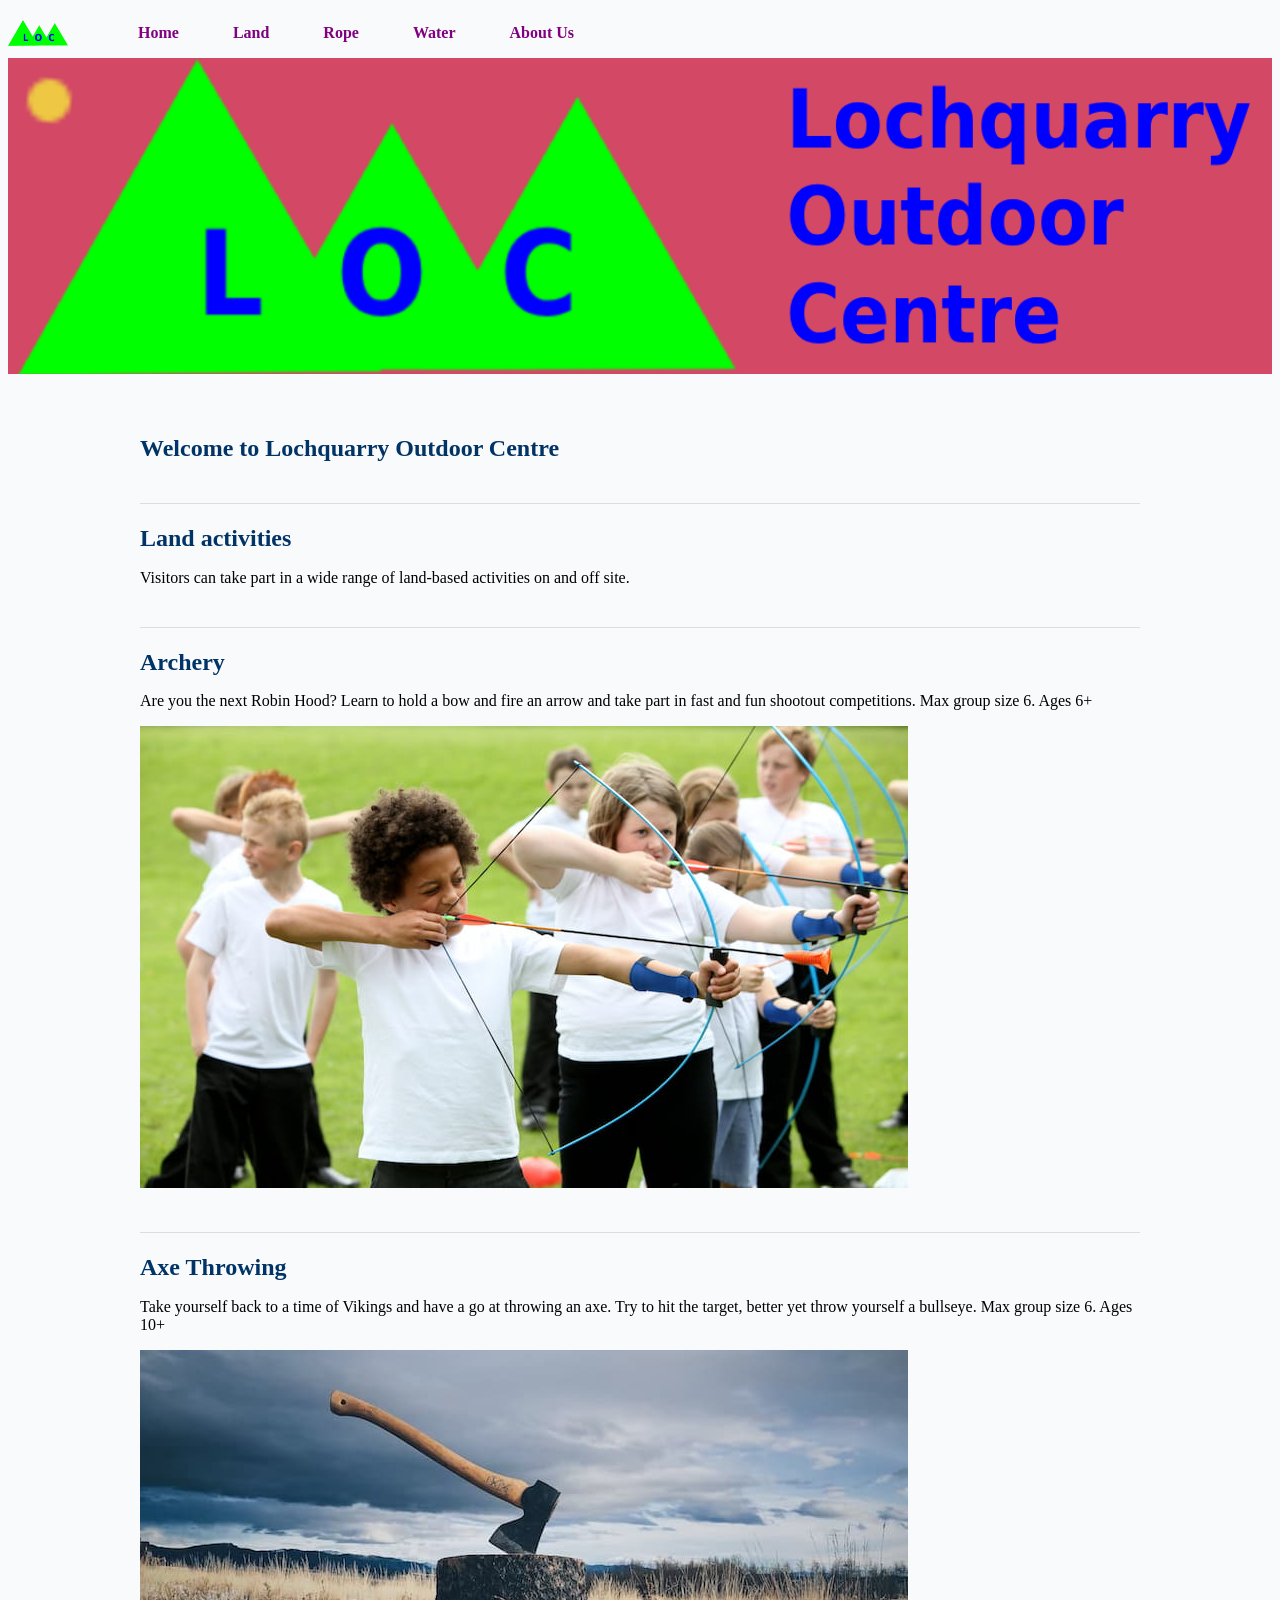
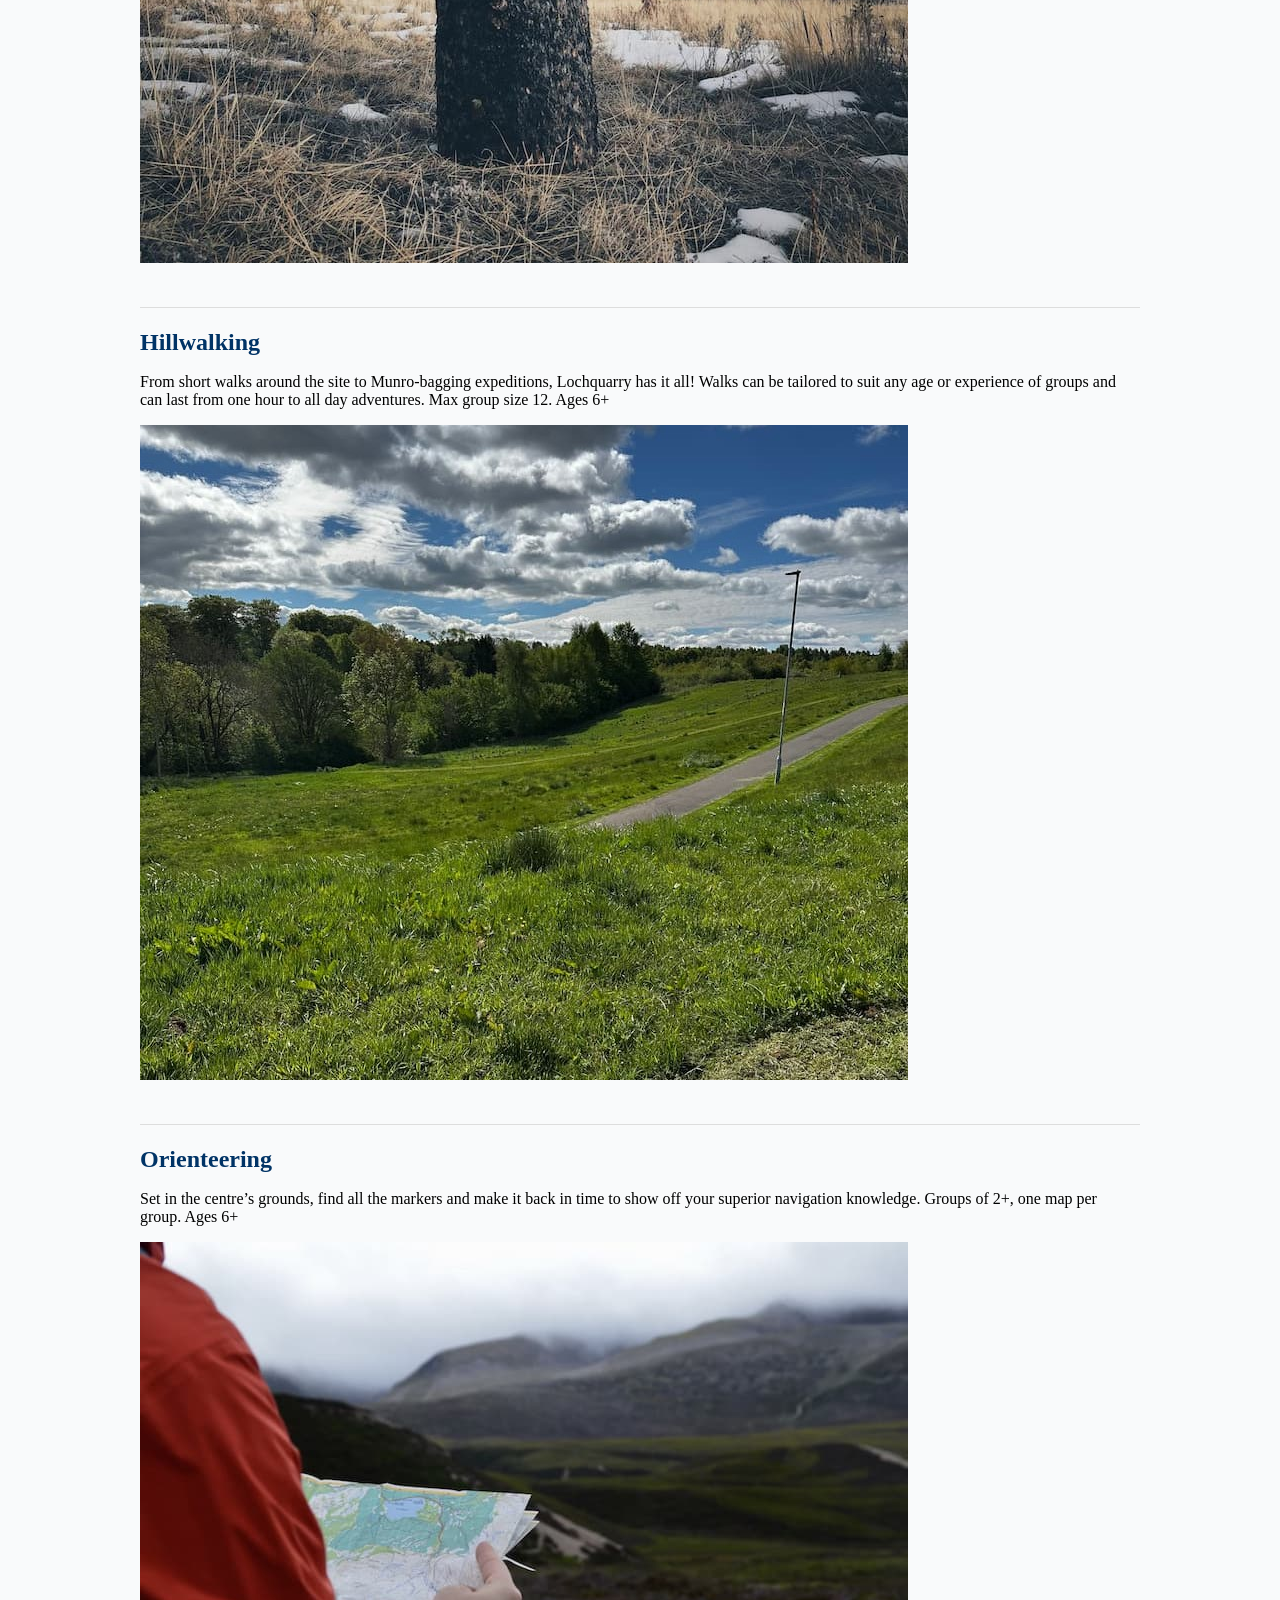
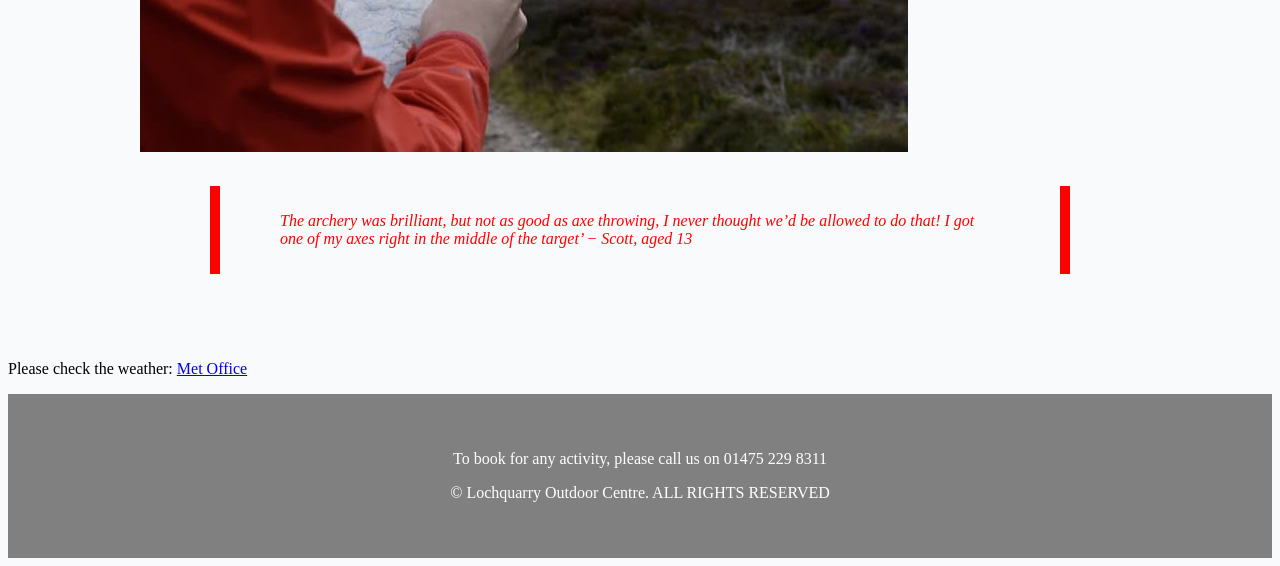
<file: land.html>
<!DOCTYPE html>
<html lang="en">
    <head>
        <meta charset="UTF-8">
        <meta name="viewport" content="width=device-width, initial-scale=1.0">
        <title>Lochquarry Outdoor Centre</title>
        <link rel="stylesheet" href="css/styles.css">
    </head>
    <body>
        <header>
            <div class="top-bar">
                <img src="lochquarry_logo.png" alt="lochquarry logo"  class="logo">
                
                <div class="title-nav">
                    <nav>
                        <ul>      
                            <li><a href="index.html">Home</a></li>
                            <li><a href="land.html"> Land</a></li>
                            <li><a href="rope.html"> Rope</a></li>
                            <li><a href="water.html"> Water</a></li>
                            <li><a href="about_us.html"> About Us</a></li>
                        </ul>
                    </nav>
                </div>
            </div>
            
                <img src="lochquarry_banner.png" alt="lochquarry banner" class="banner">
        </header>

        
        <main>
        <section>
            <h1>Welcome to Lochquarry Outdoor Centre</h1>        
            <h2>Land activities</h2>
            <p>Visitors can take part in a wide range of land-based activities on and off site.</p>
            
                
                <h2>Archery</h2>
                <p>Are you the next Robin Hood? Learn to hold a bow and fire an arrow and take part in fast and fun shootout competitions. Max group size 6. Ages 6+</p>
                <img src="activities/land/resized_web_archery_4.jpg">
                                
                <h2>Axe Throwing</h2>
                <p>Take yourself back to a time of Vikings and have a go at throwing an axe. Try to hit the target, better yet throw yourself a bullseye. Max group size 6. Ages 10+</p>
                <img src="activities/land/axe_1.jpg"> 
                
                <h2>Hillwalking</h2>
                <p>From short walks around the site to Munro-bagging expeditions, Lochquarry has it all! Walks can be tailored to suit any age or experience of groups and can last from one hour to all day adventures. Max group size 12. Ages 6+</p>
                <img src="activities/land/hillwalking_iPhone_resized_1.jpg">
                                
                <h2>Orienteering</h2>
                <p>Set in the centre’s grounds, find all the markers and make it back in time to show off your superior navigation knowledge. Groups of 2+, one map per group. Ages 6+</p>
                <img src="activities/land/orienteering_2.jpg">
        
            
        

        <div class="review-section">
            <blockquote>
        <p style="color:#FF0000;"><i>The archery was brilliant, but not as good as axe throwing, I never thought we’d be allowed to do that! I got one of my axes right in the middle of the target’ − Scott, aged 13</i></p>
        </blockquote>
            </div>        
        
        </section>

            <div class="external-link">
            <p>Please check the weather: <a href="https://www.metoffice.gov.uk" target="_blank">Met Office</a></p>
            </div>
        </main>

        <footer>
        <p>To book for any activity, please call us on 01475 229 8311</p>
        <p>© Lochquarry Outdoor Centre. ALL RIGHTS RESERVED</p>
        </footer>
    </body>
</html>
</file>
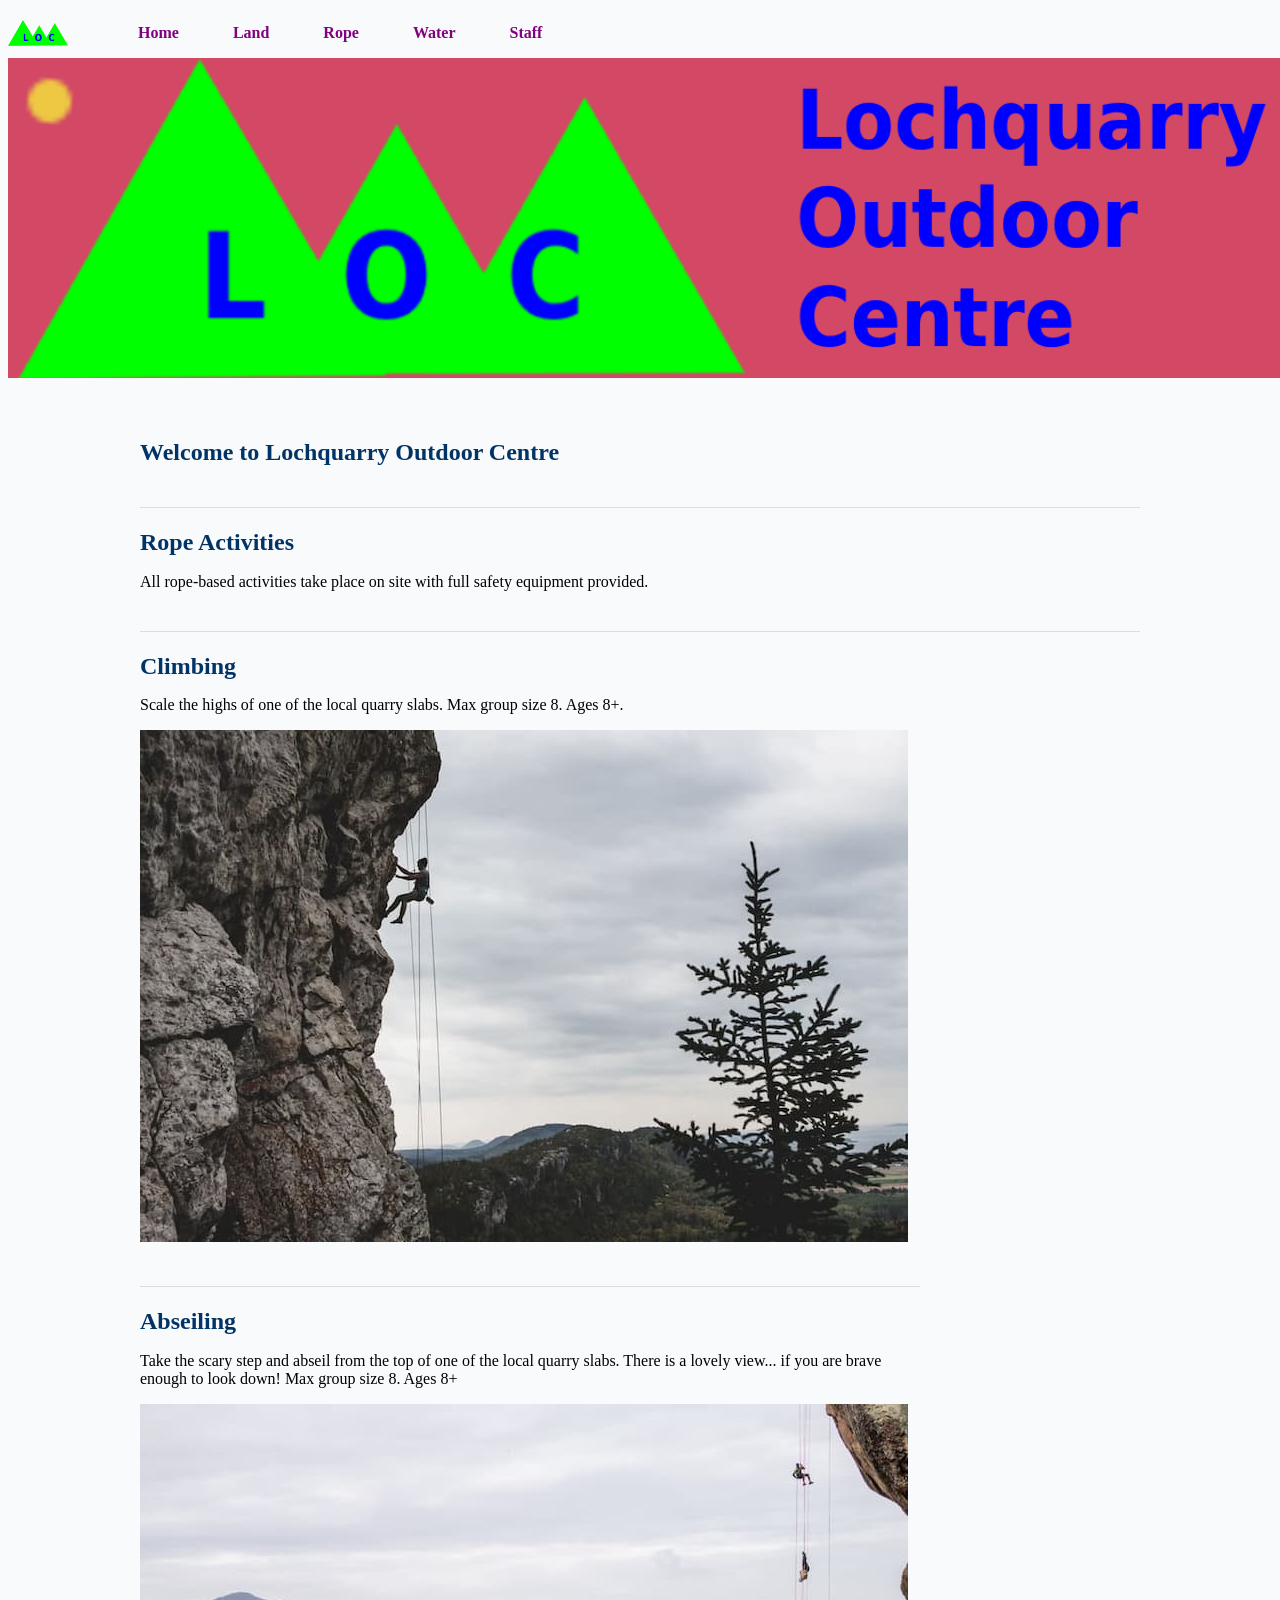
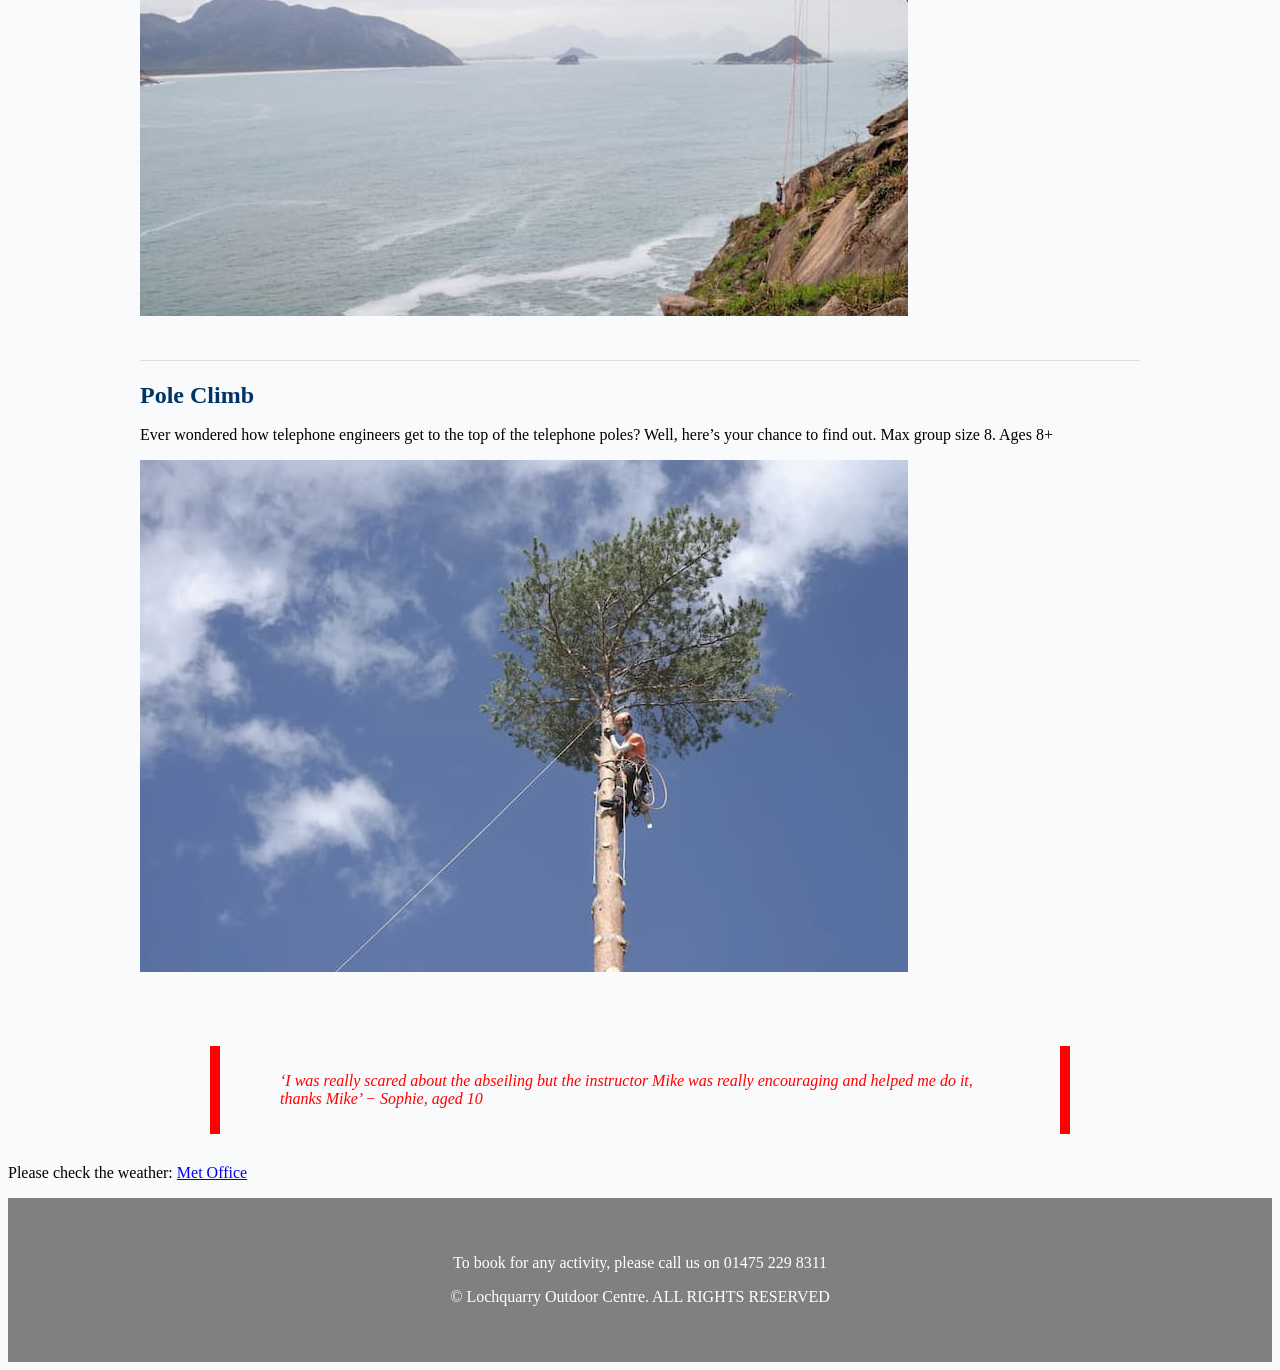
<file: rope.html>
<!DOCTYPE html>
<html lang="en">
    <head>
        <meta charset="UTF-8">
        <meta name="viewport" content="width=device-width, initial-scale=1.0">
        <title>Lochquarry Outdoor Centre</title>
        <link rel="stylesheet" href="css/styles.css">
        <style>
            #header_image {
                width: 100vw;   
            }
        </style>
    </head>
    <body>
        <header>
            <div class="top-bar">
                <img src="lochquarry_logo.png" alt="lochquarry logo"  class="logo">
                
                <div class="title-nav">
                    <nav>
                        <ul>      
                            <li><a href="index.html">Home</a></li>
                            <li><a href="land.html"> Land</a></li>
                            <li><a href="rope.html"> Rope</a></li>
                            <li><a href="water.html"> Water</a></li>
                            <li><a href="about_us.html"> Staff</a></li>
                        </ul>
                    </nav>
                </div>
            </div>
            
                <img id="header_image" src="lochquarry_banner.png" alt="lochquarry banner" class="banner">
        </header>

        <main>

        <section>
            <h1>Welcome to Lochquarry Outdoor Centre</h1>
            <h2>Rope Activities</h2>
            <p>All rope-based activities take place on site with full safety equipment provided.</p>
            
            <h2>Climbing</h2>
            <p>Scale the highs of one of the local quarry slabs. Max group size 8. Ages 8+.</p>
            <img src="activities/rope/climbing_1.jpg">
            
            <div class="text_container">
                <h2>Abseiling</h2>
                <p>Take the scary step and abseil from the top of one of the local quarry slabs. There is a lovely view... if you are brave enough to look down! Max group size 8. Ages 8+</p>
                <img src="activities/rope/abseiling_2.jpg"> 
            </div>

            <h2>Pole Climb</h2>
            <p>Ever wondered how telephone engineers get to the top of the telephone poles? Well, here’s your chance to find out. Max group size 8. Ages 8+</p>
            <img src="activities/rope/pole_climb_2.jpg">
                            
                </section>
                
                <div class="review-section">
                <blockquote>
                <p style="color:#FF0000;"><i>‘I was really scared about the abseiling but the instructor Mike was really encouraging and helped me do it, thanks Mike’ − Sophie, aged 10</i></p>
                </blockquote>
                </div> 
        </section>

            <div class="external-link">
            <p>Please check the weather: <a href="https://www.metoffice.gov.uk" target="_blank">Met Office</a></p>
            </div>

        </main>

        <footer>
        <p>To book for any activity, please call us on 01475 229 8311</p>
        <p>© Lochquarry Outdoor Centre. ALL RIGHTS RESERVED</p>
        </footer>
    </body>
</html>
</file>
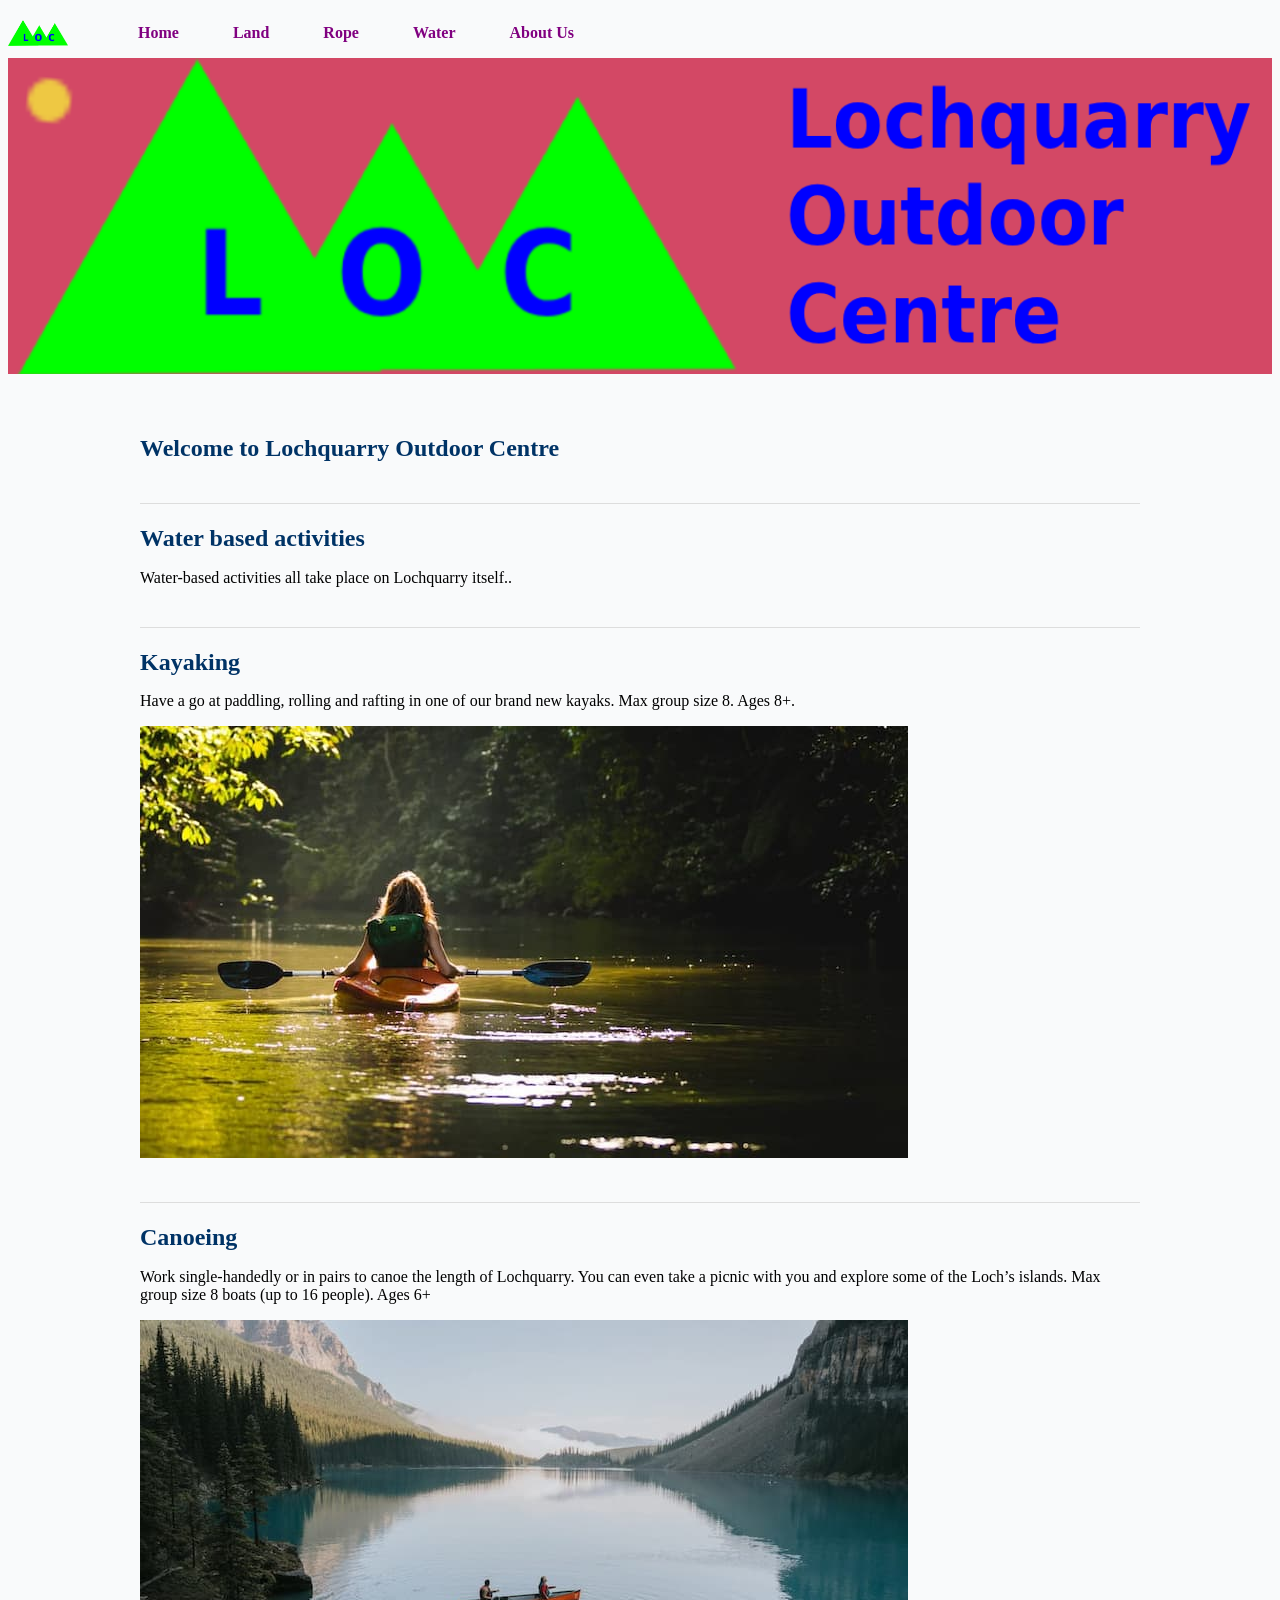
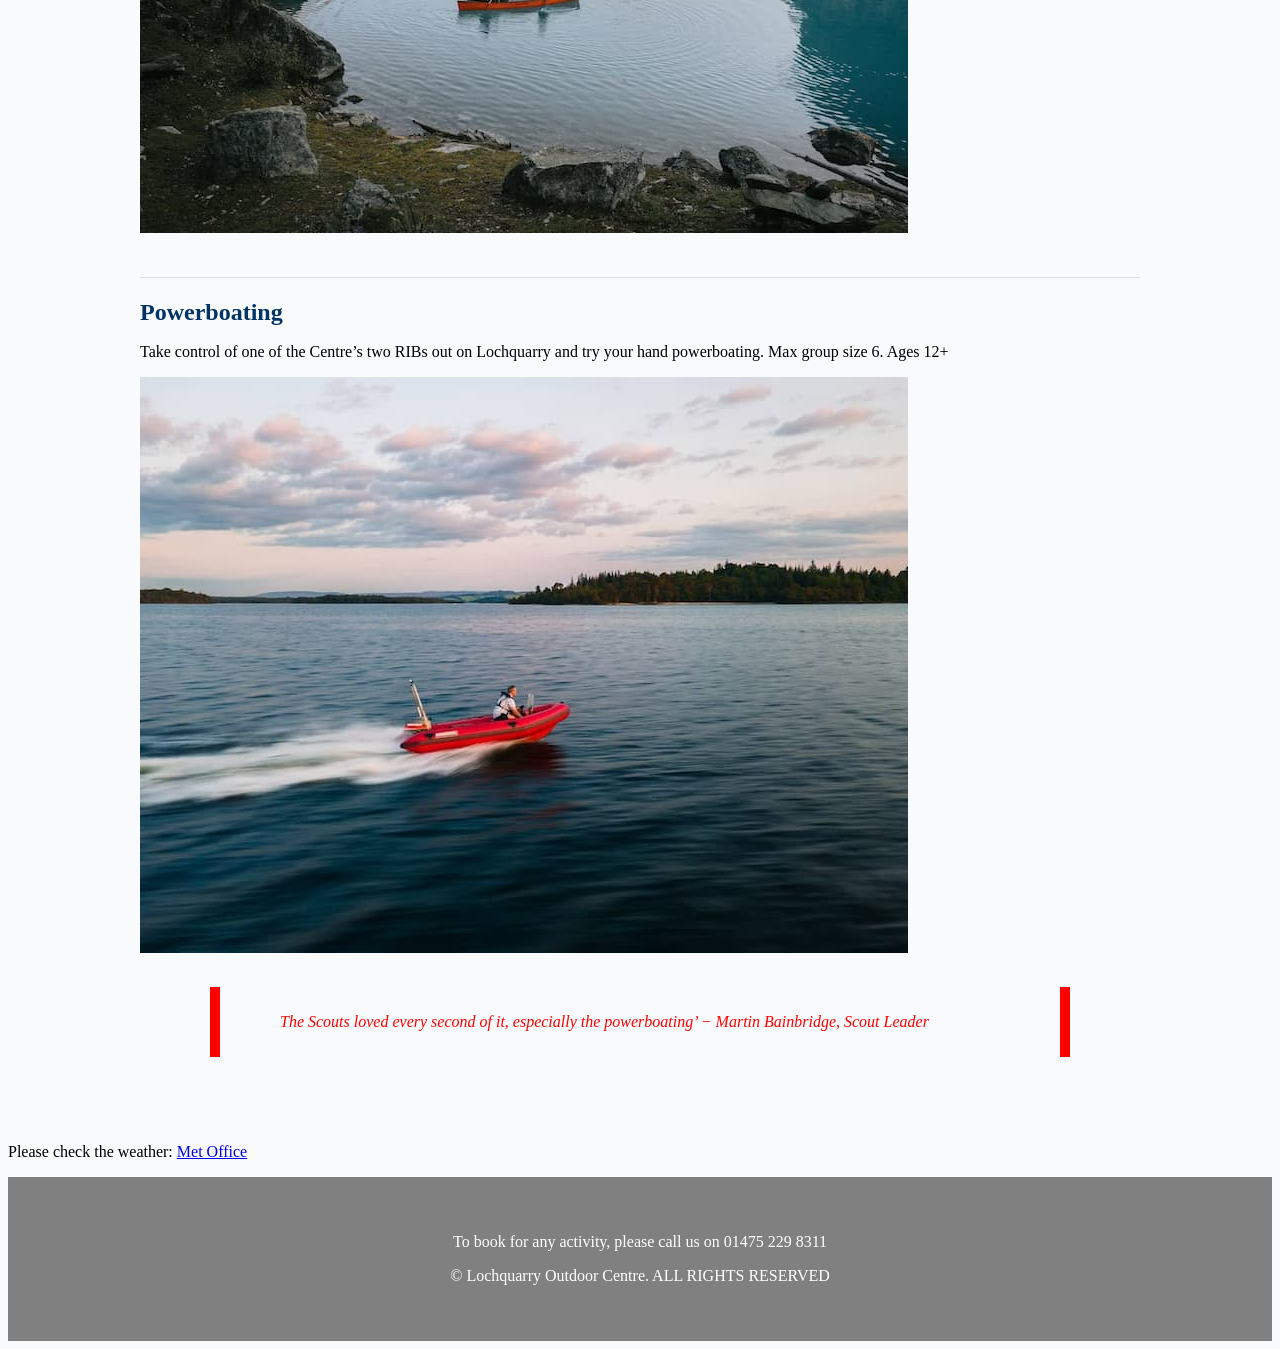
<file: water.html>
<!DOCTYPE html>
<html lang="en">
    <head>
        <meta charset="UTF-8">
        <meta name="viewport" content="width=device-width, initial-scale=1.0">
        <title>Lochquarry Outdoor Centre</title>
        <link rel="stylesheet" href="css/styles.css">
    </head>
    <body>
        <header>
            <div class="top-bar">
                <img src="lochquarry_logo.png" alt="lochquarry logo"  class="logo">
                
                <div class="title-nav">
                    <nav>
                        <ul>      
                            <li><a href="index.html">Home</a></li>
                            <li><a href="land.html"> Land</a></li>
                            <li><a href="rope.html"> Rope</a></li>
                            <li><a href="water.html"> Water</a></li>
                            <li><a href="about_us.html"> About Us</a></li>
                        </ul>
                    </nav>
                </div>
            </div>
            
                <img src="lochquarry_banner.png" alt="lochquarry banner" class="banner">
        </header>

        <main>

        <section>
            <h1>Welcome to Lochquarry Outdoor Centre</h1>
            <h2>Water based activities</h2>
            <p>Water-based activities all take place on Lochquarry itself..</p>
            
            <h2>Kayaking</h2>
            <p>Have a go at paddling, rolling and rafting in one of our brand new kayaks. Max group size 8. Ages 8+.</p>
            <img src="activities/water/kayaking_1.jpg">
            
                            
            <h2>Canoeing</h2>
            <p>Work single-handedly or in pairs to canoe the length of Lochquarry. You can even take a picnic with you and explore some of the Loch’s islands. Max group size 8 boats (up to 16 people). Ages 6+</p>
            <img src="activities/water/Canoeing_1.jpg">
            
            <h2>Powerboating</h2>
            <p>Take control of one of the Centre’s two RIBs out on Lochquarry and try your hand powerboating. Max group size 6. Ages 12+</p>
            <img src="activities/water/powerboating_2.jpg">
                            

        

        <div class="review-section">
            <blockquote>
        <p style="color:#FF0000;"><i>The Scouts loved every second of it, especially the powerboating’ − Martin Bainbridge, Scout Leader</i></p>
        </blockquote>
                </div>
        </section>

            <div class="external-link">
            <p>Please check the weather: <a href="https://www.metoffice.gov.uk" target="_blank">Met Office</a></p>
            </div>
        </main>

        <footer>
        <p>To book for any activity, please call us on 01475 229 8311</p>
        <p>© Lochquarry Outdoor Centre. ALL RIGHTS RESERVED</p>
        </footer>
    </body>
</html>
</file>
<file: css/styles.css>
.site-info {
  width: 80%;
  margin: 20px auto;
  text-align: left;
  display: block;
}

li {
    display: inline;
    margin-right: 15px;
}

header img{
    width: 150px;
    height:auto;
}

.banner {
    width: 100%;
    /*max-width: 1000px;*/
    height: auto;
    display: block;
}

nav a {
    padding: 10px;
    margin-right: 15px;
    text-decoration: none;
    font-weight: bold;
    color: purple

}


.nature-img {
    width: 100%;
    height: auto;
    display: block;
    margin: 20px auto;
    border-radius: 10px;
}

.top-bar {
    display: flex;
    align-items: center;
    gap: 20px;
}

.logo {
    width: 60px;
    height: auto;
}

nav {
    display: flex;
    gap: 15px;
}

.text_container {
    max-width: 780px;
}

section {
    text-align: left;
    padding: 40px 20px;
    max-width: 1000px;
    margin: 0 auto;
}

h1, h2 {
    color: #003366;
    margin-bottom: 2px;
    line-height: 1.2;
}

section h2 {
    border-top: 1px solid #ddd;
    margin-top: 40px;
    padding-top: 20px;
    color: #003366;
}

.review-section {
    border-left: 10px solid red;
    border-right: 10px solid red;
    padding: 10px 20px;
    margin: 30px auto;
    font-style: italic;
    transition: 0.3s;
    max-width: 800px;
    align-items: center;
}

element.style {
    display: block;
    box-sizing: border-box;
    height: 600.4px;
    width: 600.4px;
}

.chart-wrapper {
  position: relative; 
  width: 600px;       
  height: 400px;      
  margin: 0 auto;
}

footer {
    background-color: grey;
    color: #ffffff;
    text-align: center;
    padding: 40px 20px;
    margin-top: 30;
}

.footer-content p {
    margin: 6px 0;
    font-size: 1.39rem;
}

.staff-card {
    display: flex;
    align-items: center;
    margin-bottom: 20px;
    gap: 30px;
    background-color: #f4f4f4;
    padding: 20px;
    border-radius: 10px;
}

.staff-img {
    width: 250px;
    height: auto;
    border-radius: 15px;
    box-shadow: 2px 2px 8px green (0,0,0,0.1);
    border: 10px solid blueviolet;
    filter: grayscale(40%);
    transition: 0.3s;
    
}

.staff-img:hover {
    filter:grayscale(0%);
    transform: scale(1.05);
}

.staff-info {
    flex: 1;
}

body {
    background-color: #f9fafb;
}

.banner{
    background-color: #f9fafb;
}

.site-info {
    padding-bottom: 10px;
}


.staff-section {
    display: flex;
    justify-content: center;
    gap: 20px;
    flex-wrap: wrap;
    padding-top: 10px;
}

.ul {
  list-style-type: circle;
}
</file>
